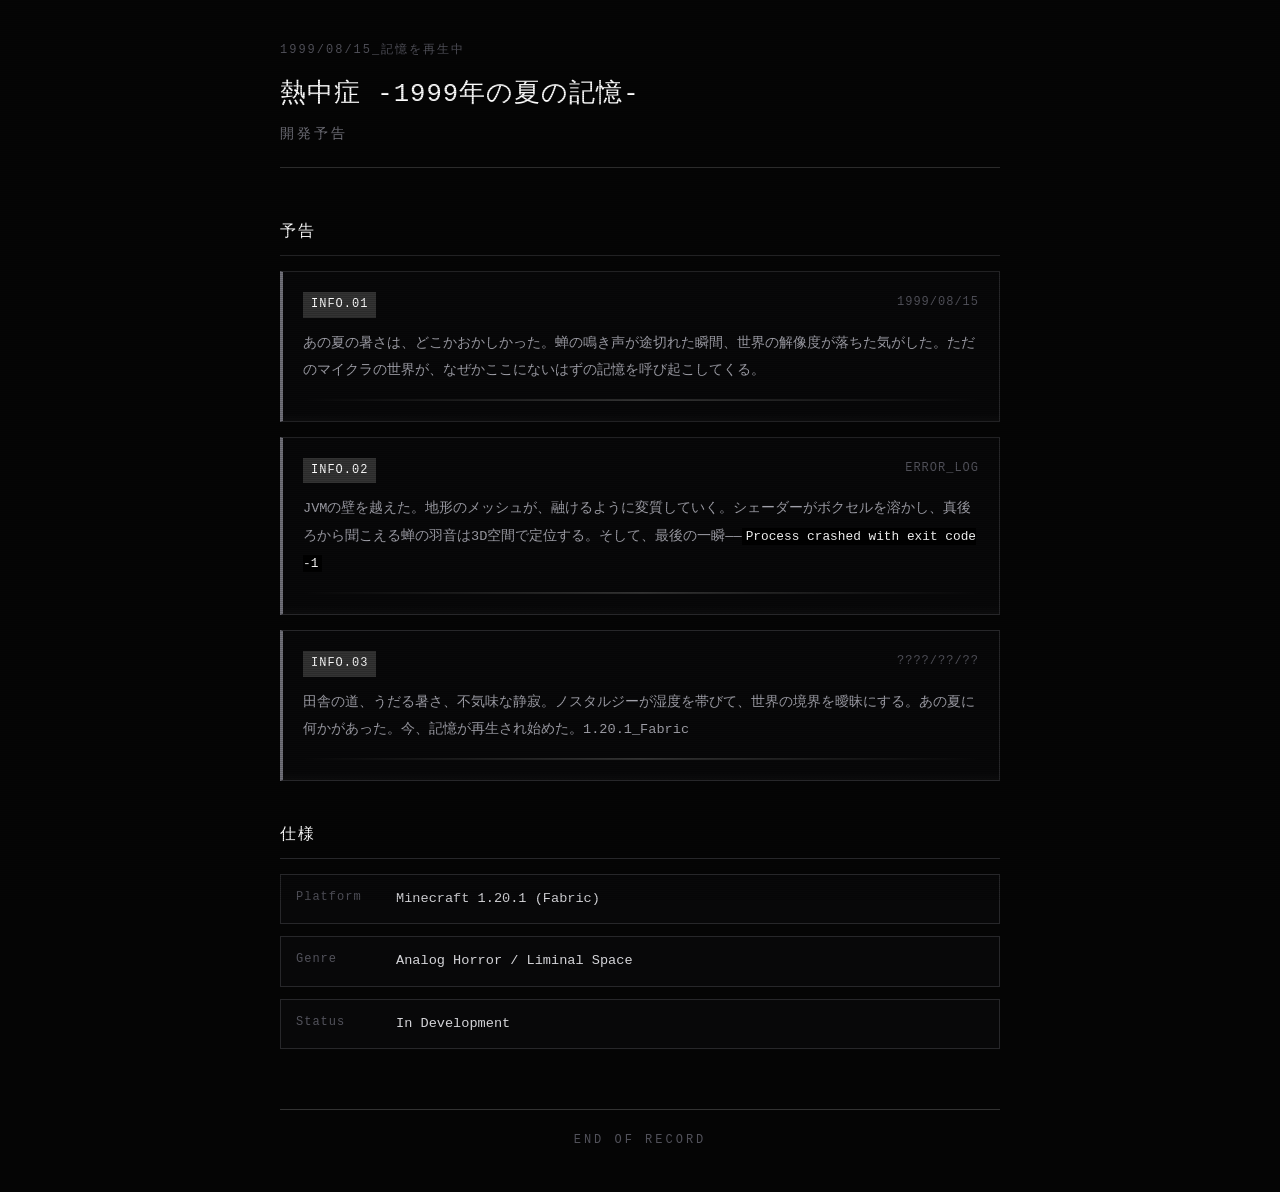
<file: 犯行予告/index.html>
<!DOCTYPE html>
<html lang="ja">
<head>
    <meta charset="UTF-8">
    <meta name="viewport" content="width=device-width, initial-scale=1.0">
    <title>犯行予告</title>
    <link rel="stylesheet" href="style.css">
</head>
<body>
    <div class="scanlines"></div>
    <div class="noise"></div>
    <main>
        <header>
            <div class="timestamp">1999/08/15_記憶を再生中</div>
            <h1>熱中症 -1999年の夏の記憶-</h1>
            <div class="subtitle">開発予告</div>
        </header>

        <section class="announcements">
            <h2>予告</h2>

            <div class="announce-card">
                <div class="card-header">
                    <span class="tag">INFO.01</span>
                    <span class="date">1999/08/15</span>
                </div>
                <p class="announce-text">
                    あの夏の暑さは、どこかおかしかった。蝉の鳴き声が途切れた瞬間、世界の解像度が落ちた気がした。ただのマイクラの世界が、なぜかここにないはずの記憶を呼び起こしてくる。
                </p>
                <div class="glitch-bar"></div>
            </div>

            <div class="announce-card">
                <div class="card-header">
                    <span class="tag">INFO.02</span>
                    <span class="date">ERROR_LOG</span>
                </div>
                <p class="announce-text">
                    JVMの壁を越えた。地形のメッシュが、融けるように変質していく。シェーダーがボクセルを溶かし、真後ろから聞こえる蝉の羽音は3D空間で定位する。そして、最後の一瞬——<span class="crash">Process crashed with exit code -1</span>
                </p>
                <div class="glitch-bar"></div>
            </div>

            <div class="announce-card">
                <div class="card-header">
                    <span class="tag">INFO.03</span>
                    <span class="date">????/??/??</span>
                </div>
                <p class="announce-text">
                    田舎の道、うだる暑さ、不気味な静寂。ノスタルジーが湿度を帯びて、世界の境界を曖昧にする。あの夏に何かがあった。今、記憶が再生され始めた。1.20.1_Fabric
                </p>
                <div class="glitch-bar"></div>
            </div>
        </section>

        <section class="specs">
            <h2>仕様</h2>
            <div class="spec-grid">
                <div class="spec-item">
                    <span class="spec-label">Platform</span>
                    <span class="spec-value">Minecraft 1.20.1 (Fabric)</span>
                </div>
                <div class="spec-item">
                    <span class="spec-label">Genre</span>
                    <span class="spec-value">Analog Horror / Liminal Space</span>
                </div>
                <div class="spec-item">
                    <span class="spec-label">Status</span>
                    <span class="spec-value">In Development</span>
                </div>
            </div>
        </section>

        <footer>
            <p>END OF RECORD</p>
        </footer>
    </main>
</body>
</html>
</file>
<file: 犯行予告/style.css>
* { margin: 0; padding: 0; box-sizing: border-box; }

body {
    background-color: #050505;
    color: #a1a1aa;
    font-family: "Courier New", "MS Gothic", monospace;
    line-height: 1.8;
    padding: 40px 20px;
    min-height: 100vh;
    position: relative;
    overflow-x: hidden;
}

.scanlines {
    position: fixed;
    top: 0; left: 0; right: 0; bottom: 0;
    background: repeating-linear-gradient(
        0deg,
        rgba(0,0,0,0.15),
        rgba(0,0,0,0.15) 1px,
        transparent 1px,
        transparent 2px
    );
    pointer-events: none;
    z-index: 10;
}

.noise {
    position: fixed;
    top: -50%; left: -50%; right: -50%; bottom: -50%;
    background: transparent url('[data-uri]');
    animation: noise 0.5s steps(10) infinite;
    pointer-events: none;
    z-index: 9;
    opacity: 0.4;
}

@keyframes noise {
    0% { transform: translate(0, 0); }
    10% { transform: translate(-5%, -5%); }
    20% { transform: translate(-10%, 5%); }
    30% { transform: translate(5%, -10%); }
    40% { transform: translate(-5%, 15%); }
    50% { transform: translate(-10%, 5%); }
    60% { transform: translate(15%, 0); }
    70% { transform: translate(0, 10%); }
    80% { transform: translate(-15%, 0); }
    90% { transform: translate(10%, 5%); }
    100% { transform: translate(5%, 0); }
}

main { max-width: 720px; margin: 0 auto; position: relative; z-index: 1; }

header {
    margin-bottom: 50px;
    padding-bottom: 20px;
    border-bottom: 1px solid #333;
}

.timestamp {
    font-size: 0.75rem;
    color: #52525b;
    margin-bottom: 10px;
    letter-spacing: 2px;
}

h1 {
    font-size: 1.6rem;
    color: #fff;
    margin-bottom: 5px;
    font-weight: normal;
    letter-spacing: 1px;
}

.subtitle {
    font-size: 0.85rem;
    color: #71717a;
    letter-spacing: 3px;
    text-transform: uppercase;
}

h2 {
    color: #fff;
    border-bottom: 1px solid #27272a;
    padding-bottom: 8px;
    margin-top: 40px;
    font-size: 1rem;
    letter-spacing: 2px;
    font-weight: normal;
}

.announcements { margin-top: 10px; }

.announce-card {
    background: rgba(9, 9, 11, 0.8);
    border: 1px solid #27272a;
    border-left: 3px solid #444;
    padding: 20px;
    margin-top: 15px;
    position: relative;
    overflow: hidden;
}

.announce-card:nth-child(2) { border-left-color: #71717a; }
.announce-card:nth-child(3) { border-left-color: #71717a; }
.announce-card:nth-child(4) { border-left-color: #71717a; }

.card-header {
    display: flex;
    justify-content: space-between;
    margin-bottom: 12px;
    font-size: 0.75rem;
}

.tag {
    color: #fff;
    background: #333;
    padding: 2px 8px;
    letter-spacing: 1px;
}

.date {
    color: #52525b;
    letter-spacing: 1px;
}

.announce-text {
    font-size: 0.85rem;
    color: #a1a1aa;
    line-height: 2;
}

.crash {
    color: #fff;
    background: #000;
    padding: 1px 4px;
    font-family: monospace;
    font-size: 0.8rem;
}

.glitch-bar {
    height: 2px;
    background: linear-gradient(90deg, transparent, #333, transparent);
    margin-top: 15px;
    animation: glitchBar 4s ease-in-out infinite;
}

@keyframes glitchBar {
    0%, 90%, 100% { opacity: 0.3; }
    50% { opacity: 0.8; }
}

.specs { margin-top: 10px; }

.spec-grid {
    display: grid;
    gap: 12px;
    margin-top: 15px;
}

.spec-item {
    display: flex;
    gap: 20px;
    padding: 12px 15px;
    background: rgba(9, 9, 11, 0.8);
    border: 1px solid #27272a;
}

.spec-label {
    color: #52525b;
    font-size: 0.75rem;
    min-width: 80px;
    letter-spacing: 1px;
}

.spec-value {
    color: #d4d4d8;
    font-size: 0.85rem;
}

footer {
    margin-top: 60px;
    padding-top: 20px;
    border-top: 1px solid #333;
    text-align: center;
    font-size: 0.75rem;
    color: #52525b;
    letter-spacing: 3px;
}

.announce-card::before {
    content: '';
    position: absolute;
    top: 0; left: 0; right: 0; bottom: 0;
    background: linear-gradient(180deg, transparent 95%, rgba(255,255,255,0.02) 100%);
    pointer-events: none;
}

@keyframes flicker {
    0%, 100% { opacity: 1; }
    50% { opacity: 0.95; }
}

.timestamp {
    animation: flicker 5s ease-in-out infinite;
}

@media (max-width: 600px) {
    h1 { font-size: 1.2rem; }
    .spec-item { flex-direction: column; gap: 5px; }
}
</file>
